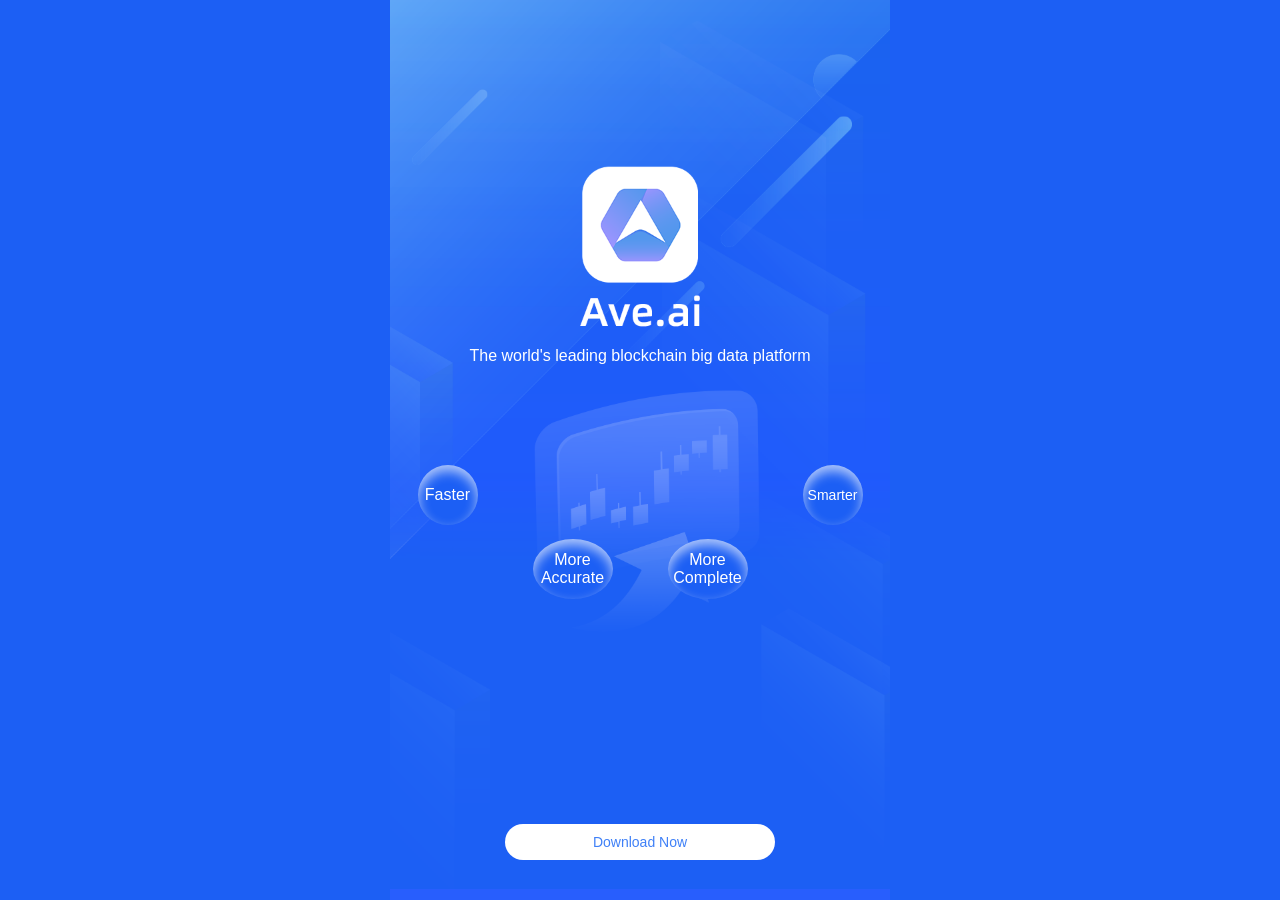
<file: download.html>
<!DOCTYPE html>
<html lang="en">
<head>
  <meta charset="UTF-8">
  <meta http-equiv="X-UA-Compatible" content="IE=edge">
  <meta name="viewport" content="width=device-width, initial-scale=1.0, maximum-scale=1.0, minimum-scale=1.0, user-scalable=no" viewport-fit=cover>
  <link rel="icon" href="favicon.ico" />
  <link rel="shortcut icon" href="favicon.ico" />
  <title>Ave.ai</title>
  <style>
    html, body {
      margin: 0;
      width: 100%;
      line-height: 1.15; /* 1 */
      -webkit-text-size-adjust: 100%; /* 2 */
      font-family: "Poppins-Regular", "Haas Grot Text R", "PingFangSC-Regular", "Helvetica Neue", "Microsoft YaHei", 微软雅黑, Arial, sans-serif;
    }
    *{ box-sizing: border-box;}
    html {
      --max-width: 500px;
    }
    body {
      background-color: #1c5ff4;
    }
    ul,li{
      margin: 0;
      padding:0;
      list-style: none;
    }
    .download-container {
      min-height: 100vh;
      width: 100%;
      /* max-width: 600px; */
      max-width: var(--max-width);
      margin: 0 auto;
      background: url(./download.png);
      background-repeat: no-repeat;
      background-size: 100% auto;
      background-position: center top;
      background-color: #285efd;
    }
    .label {
      font-size: 16px;
      color: #fff;
      padding: 0 10px;
      padding-top: min(calc(100vw / 375 * 260), calc(var(--max-width) / 375 * 260));
      text-align: center;
      word-break: break-word;
    }
    .circle-list {
      display: flex;
      justify-content: space-around;
      margin-top: 100px;
    }
    .circle-item {
      display: inline-flex;
      min-width: 60px;
      max-width: 80px;
      height: 60px;
      text-align: center;
      /* line-height: 60px; */
      align-items: center;
      justify-content: center;
      border-radius: 50%;
      background-color: #1c5ff4;
      color: #fff;
      font-size: 16px;
      box-shadow: inset 0 6px 12px rgb(255 255 255 / 66%);
    }
    .circle-item:nth-child(2), .circle-item:nth-child(3) {
      margin-top: 74px;
    }
    .circle-item:nth-child(4) {
      font-size: 14px;
    }
    .btn-container {
      position: fixed;
      width: 100%;
      left: 0;
      bottom: 40px;
      text-align: center;
    }
    .btn-download {
      background: #FFFFFF;
      border-radius: 19px;
      font-size: 14px;
      color: #3F80F7;
      letter-spacing: 0;
      font-weight: 400;
      width: 270px;
      max-width: 90vw;
      height: 36px;
      text-align: center;
      outline: none;
      border: none;
    }
  </style>
</head>
<body>
  <main class="download-container">
    <div class="label">全球领先的区块链大数据平台</div>
    <ul class="circle-list">
      <li class="circle-item">更快</li>
      <li class="circle-item">更准</li>
      <li class="circle-item">更全</li>
      <li class="circle-item">更智能</li>
    </ul>
    <div class="btn-container">
      <a href="https://www.avestorage.cloud/app/ave.ai.apk"><button class="btn-download">立即下载</button></a>
    </div>
  </main>
  <script>
    function getLocale() {
      const browserLanguage = (navigator.systemLanguage || navigator.language || navigator.browserLanguage)
      const lang = {
        'en': 'en',
        'en-US': 'en',
        'zh-CN': 'zh-cn',
        'zh-TW': 'zh-tw'
      }
      return lang[browserLanguage] || 'en'
    }
    function __main() {
      let parsedUrl = new URL(window.location.href)
      let lang = parsedUrl?.searchParams?.get?.('lang') || localStorage?.language || getLocale()
      let i18n = {
        'zh-cn': {
          leadingBlockchainBigDataPlatform: '全球领先的区块链大数据平台',
          faster: '更快',
          moreAccurate: '更准',
          moreComplete: '更全',
          smarter: '更智能',
          downloadNow: '立即下载',

        },
        'zh-tw': {
          leadingBlockchainBigDataPlatform: '全球領先的區塊鏈大數據平台',
          faster: '更快',
          moreAccurate: '更準',
          moreComplete: '更全',
          smarter: '更智能',
          downloadNow: '立即下載',
        },
        en: {
          leadingBlockchainBigDataPlatform: "The world's leading blockchain big data platform",
          faster: 'Faster',
          moreAccurate: 'More Accurate',
          moreComplete: 'More Complete',
          smarter: 'Smarter',
          downloadNow: 'Download Now',
        }
      }
      let t = i18n[lang]
      let u = navigator.userAgent
      let isIos = !!u.match(/\(i[^;]+;( U;)? CPU.+Mac OS X/)
      let s3BaseUrl = localStorage.getItem('s3BaseUrl')
      let domain = s3BaseUrl || 'https://www.avestorage.cloud/'
      let link = isIos ? 'https://apps.apple.com/sg/app/aveai/id1645676067' : (domain + 'app/ave.ai.apk')

      let html = `<div class="label">${t.leadingBlockchainBigDataPlatform}</div>
        <ul class="circle-list">
          <li class="circle-item">${t.faster}</li>
          <li class="circle-item">${t.moreAccurate}</li>
          <li class="circle-item">${t.moreComplete}</li>
          <li class="circle-item">${t.smarter}</li>
        </ul>
        <div class="btn-container">
          <a href="${link}"><button class="btn-download">${t.downloadNow}</button></a>
        </div>`
      document.querySelector('.download-container').innerHTML = html
    }
    __main()
  </script>
</body>
</html>
</file>
